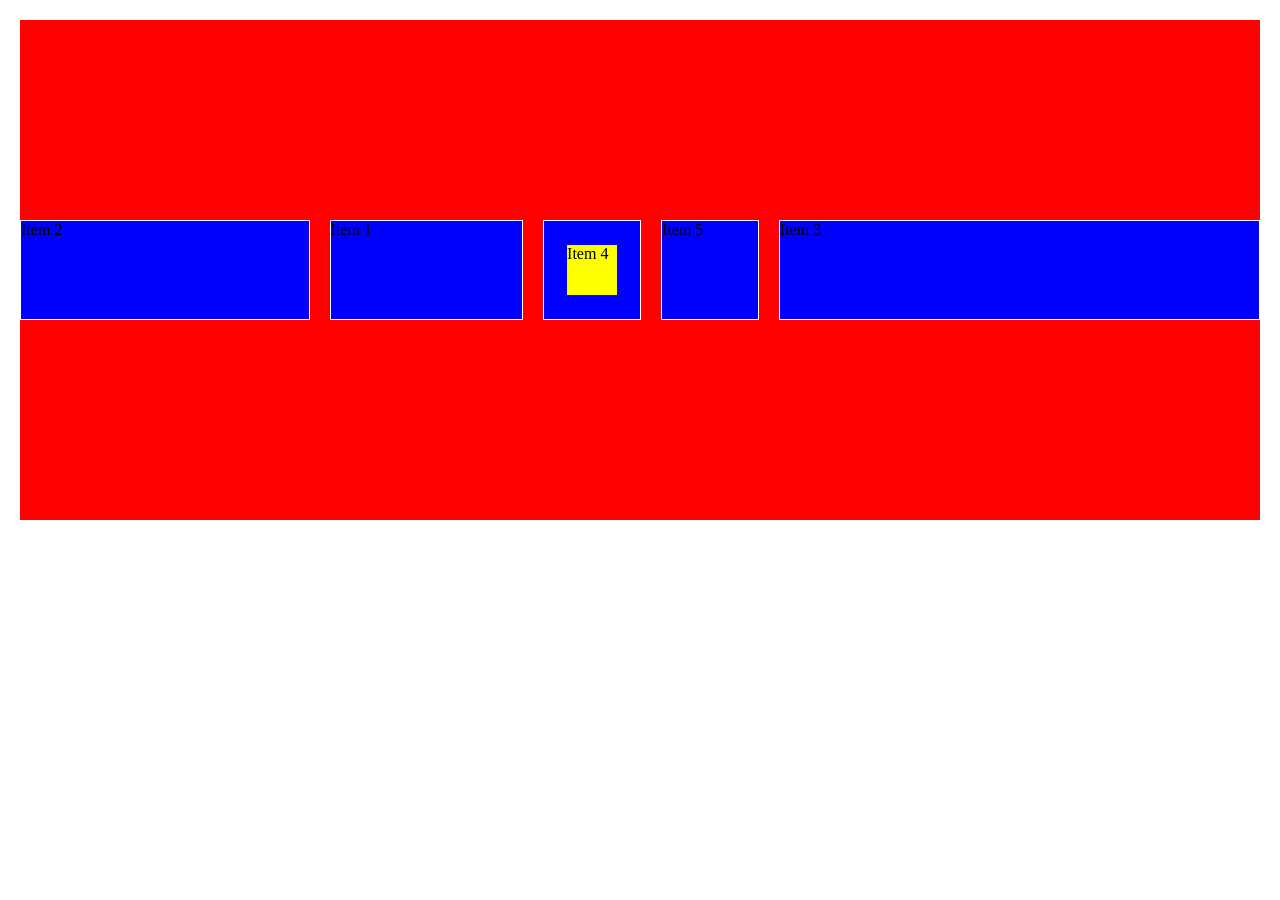
<file: index.html>
<!doctype html>
<html lang="en">
  <head>
    <meta charset="UTF-8" />
    <meta name="viewport" content="width=device-width, initial-scale=1.0" />
    <title>Document</title>
    <link rel="stylesheet" href="./style.css" />
  </head>
  <body>
    <div class="flex-container">
      <div class="flex-item flex-item-1">Item 1</div>
      <div class="flex-item flex-item-2">Item 2</div>
      <div class="flex-item flex-item-3">Item 3</div>
      <div class="flex-item flex-item-4">
        <div class="flex-children-item">Item 4</div>
      </div>
      <div class="flex-item flex-item-5">Item 5</div>
    </div>
  </body>
</html>
</file>
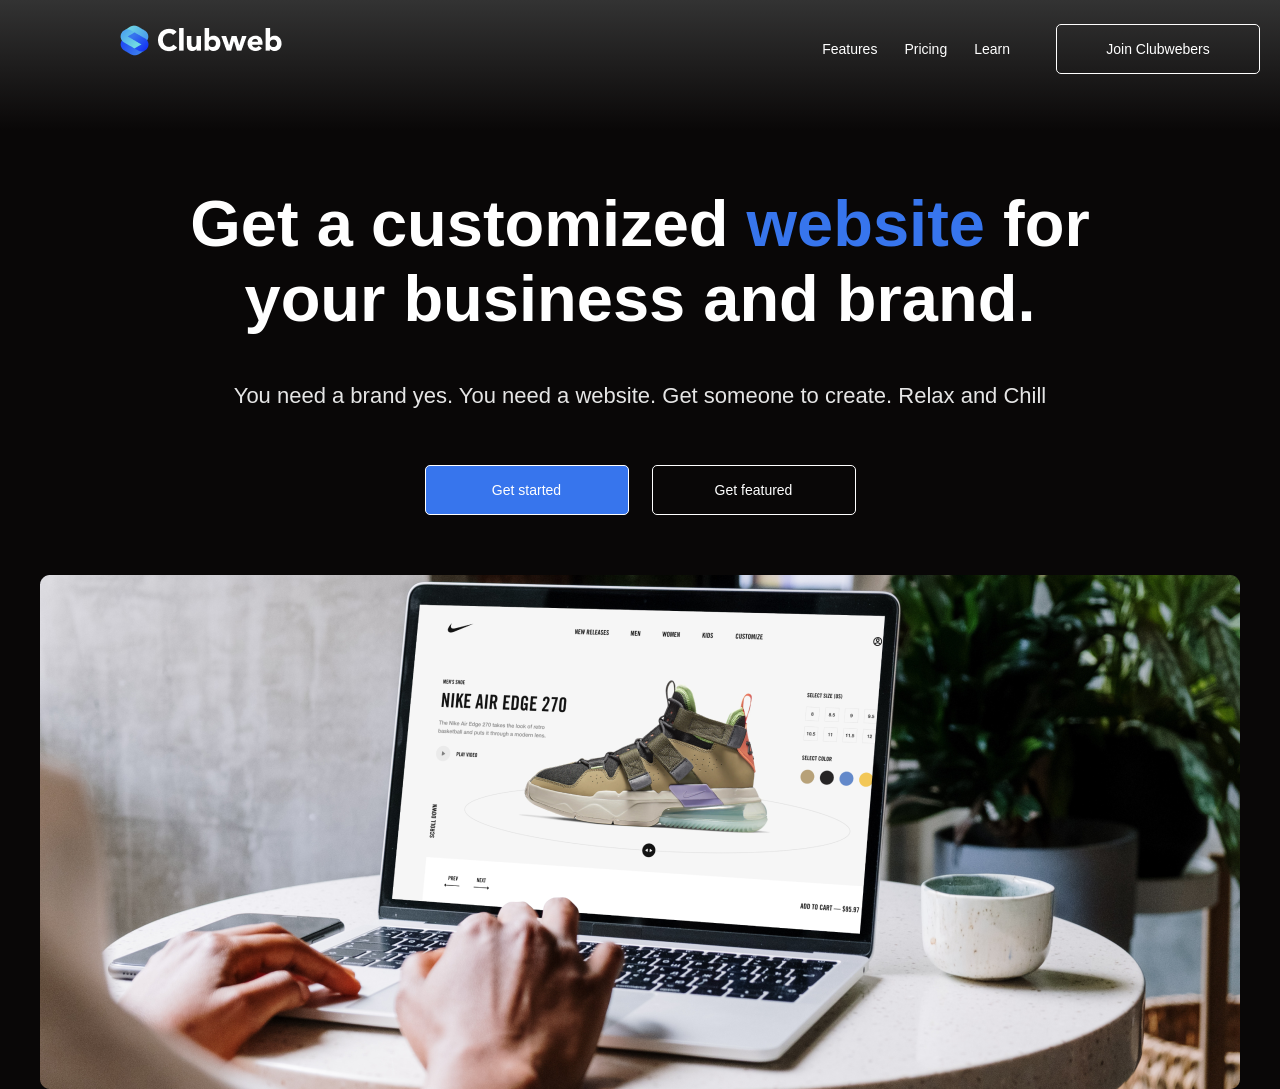
<file: pratice.html>
<!doctype html>
<html lang="en">
  <head>
    <meta charset="UTF-8" />
    <meta name="viewport" content="width=device-width, initial-scale=1.0" />
    <title>Document</title>
    <link rel="stylesheet" href="./practice.css" />
  </head>
  <body>
    <div id="main">
      <!-- Phần header -->
      <header class="header">
        <div class="header-left">
          <img class="logo-main" src="./public/images/logo-main.png" alt="" />
        </div>
        <div class="header-right">
          <nav class="list-link">
            <a class="link-item" href="">Features</a>
            <a class="link-item" href="">Pricing</a>
            <a class="link-item" href="">Learn</a>
          </nav>
          <button class="button">Join Clubwebers</button>
        </div>
      </header>

      <!-- Phần banner -->
      <section class="banner">
        <h1 class="slogan">
          Get a customized <span class="text-blue">website</span> for your
          business and brand.
        </h1>

        <p class="description">
          You need a brand yes. You need a website. Get someone to create. Relax
          and Chill
        </p>

        <div class="button-groups">
          <button class="button button-blue">Get started</button>
          <button class="button">Get featured</button>
        </div>
      </section>
      <div class="img-typing">
        <img src="./public/images/typing.png" alt="" />
      </div>
    </div>
  </body>
</html>
</file>
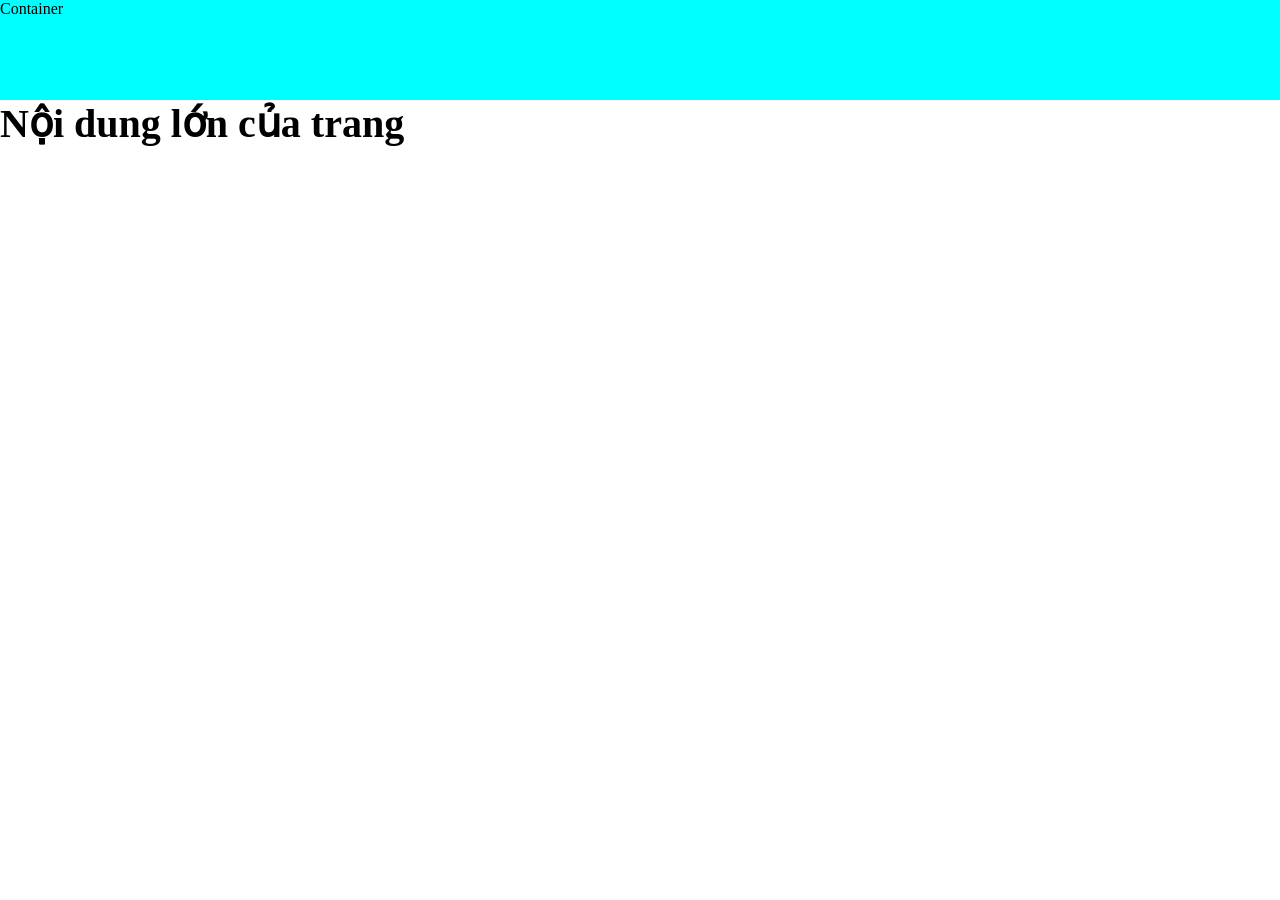
<file: responsive.html>
<!doctype html>
<html lang="en">
  <head>
    <meta charset="UTF-8" />
    <meta name="viewport" content="width=device-width, initial-scale=1.0" />
    <title>Document</title>
    <link rel="stylesheet" href="./responsive.css" />
  </head>
  <body>
    <div class="container">Container</div>
    <h1 class="heading-1">Nội dung lớn của trang</h1>
  </body>
</html>
</file>
<file: style.css>
/* Reset CSS */
* {
  padding: 0;
  margin: 0;
  box-sizing: border-box;
}

.flex-container {
  background-color: red;
  height: 500px;
  margin: 20px;
  display: flex; /* Bắt buộc phải khi dùng flexbox, nếu không có thì các thuộc tính khác sẽ bị vô nghĩa; mặc định các item nằm ngang */
  flex-direction: row; /* Điều khiển hướng hiển thị của các item bên trong */
  justify-content: center; /* Điều khiển các phần tử trên trục main axis */
  align-items: center; /* Điều khiển các phần tử trên trục cross axis */
  flex-wrap: wrap;
  gap: 20px;
}

.flex-item {
  height: 100px;
  background-color: blue;
  border: 1px solid white;
  align-self: center;
  flex: 1;
}

.flex-item-1 {
  order: 10;
  flex: 2;
}

.flex-item-2 {
  order: 5;
  flex: 3;
}

.flex-item-3 {
  order: 55;
  flex: 5;
}

.flex-item-4 {
  display: flex;
  justify-content: center;
  align-items: center;
  order: 20;
}

.flex-item-5 {
  order: 25;
}

.flex-children-item {
  height: 50px;
  width: 50px;
  background-color: yellow;
}
</file>
<file: practice.css>
* {
  padding: 0;
  margin: 0;
  box-sizing: border-box;
}

body {
  font-size: 16px;
  font-family: Arial, Helvetica, sans-serif;
  background: linear-gradient(180deg, #333333 0%, #090707 11.98%);
  background-repeat: no-repeat;
}

#main {
}

.header {
  display: flex;
  justify-content: space-between;
  padding: 24px 20px 112px 118px;
}

.header-left {
}

.logo-main {
}

.header-right {
  display: flex;
  align-items: center;
  gap: 46px;
}

.list-link {
  display: flex;
  gap: 27px;
}

.link-item,
.button {
  font-weight: 500;
  font-size: 14px;
  color: #ffffff;
}

.link-item {
  text-decoration: none;
}

.button {
  height: 50px;
  width: 204px;
  border: 1.5px solid #ffffff;
  border-radius: 5px;
  background-color: transparent;
}

.button:hover {
  cursor: pointer;
  opacity: 0.8;
}

.banner {
  width: 914px;
  height: 335px;
  color: white;
  margin: 0 auto;
}

.slogan {
  font-weight: 700;
  font-size: 65px;
  text-align: center;
  margin-bottom: 47px;
}

.text-blue {
  color: #3775ed;
}

.description {
  text-align: center;
  color: #e5e5e5;
  font-size: 22px;
  font-weight: 400;
  margin-bottom: 56px;
}

.button-groups {
  display: flex;
  justify-content: center;
  gap: 23px;
}

.button-blue {
  background-color: #3775ed;
}

.img-typing {
  margin-top: 54px;
  display: flex;
  justify-content: center;
}
</file>
<file: responsive.css>
* {
  padding: 0;
  margin: 0;
  box-sizing: border-box;
}

.container {
  width: 100%;
  height: 100px;
}

/* Kích thước của máy tính để bàn */
@media screen and (min-width: 1200px) {
  .container {
    background-color: aqua;
  }

  .heading-1 {
    font-size: 40px;
  }
}

/* Kích thước của laptop */
@media screen and (min-width: 1024px) and (max-width: 1200px) {
  .container {
    background-color: red;
  }

  .heading-1 {
    font-size: 36px;
  }
}

/* Kích thước của tablet theo chiều ngang */
@media screen and (min-width: 768px) and (max-width: 1024px) {
  .container {
    background-color: blue;
  }

  .heading-1 {
    font-size: 32px;
  }
}

/* Kích thước của tablet theo chiều dọc */
@media screen and (min-width: 480px) and (max-width: 768px) {
  .container {
    background-color: yellow;
  }

  .heading-1 {
    font-size: 28px;
  }
}

/* Kích thước của điện thoại di động */
@media screen and (max-width: 480px) {
  .container {
    background-color: brown;
  }

  .heading-1 {
    font-size: 16px;
  }
}
</file>
